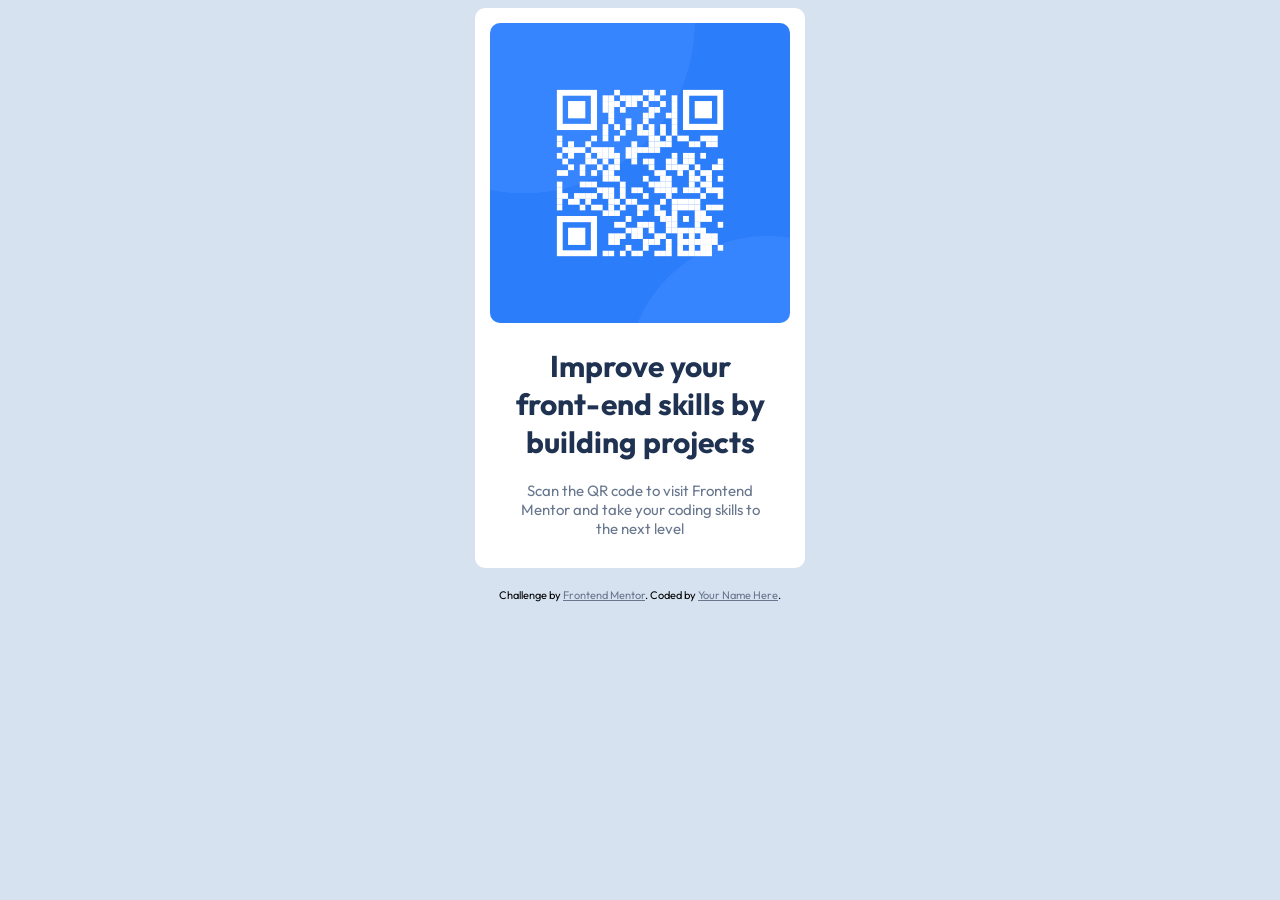
<file: Tarea 0_RETO_qr-code-component-main-2/index.html>
<!DOCTYPE html>
<html lang="en">
<head>
  <meta charset="UTF-8">
  <meta name="viewport" content="width=device-width, initial-scale=1.0"> <!-- displays site properly based on user's device -->

  <link rel="icon" type="image/png" sizes="32x32" href="./images/favicon-32x32.png">
  
  <title>Frontend Mentor | QR code component</title>
  <!--Enlace Google fonts-->
  <link rel="preconnect" href="https://fonts.googleapis.com">
  <link rel="preconnect" href="https://fonts.gstatic.com" crossorigin>
  <link href="https://fonts.googleapis.com/css2?family=Outfit:wght@100..900&display=swap" rel="stylesheet">
  <!-- Feel free to remove these styles or customise in your own stylesheet 👍 -->
  <link rel="stylesheet" href="css/style.css">
</head>
<body>
  <main class="card">
    <img class="imagen" src="images/image-qr-code.png" alt="codigo QR ">
    <div class="text">
      <h1>Improve your front-end skills by building projects</h1>
      <p>Scan the QR code to visit Frontend Mentor and take your coding skills to the next level</p>
    </div>
  </main> 
  
  <footer class="attribution">
    Challenge by <a href="https://www.frontendmentor.io?ref=challenge">Frontend Mentor</a>. 
    Coded by <a href="#">Your Name Here</a>.
  </footer>
</body>
</html>
</file>
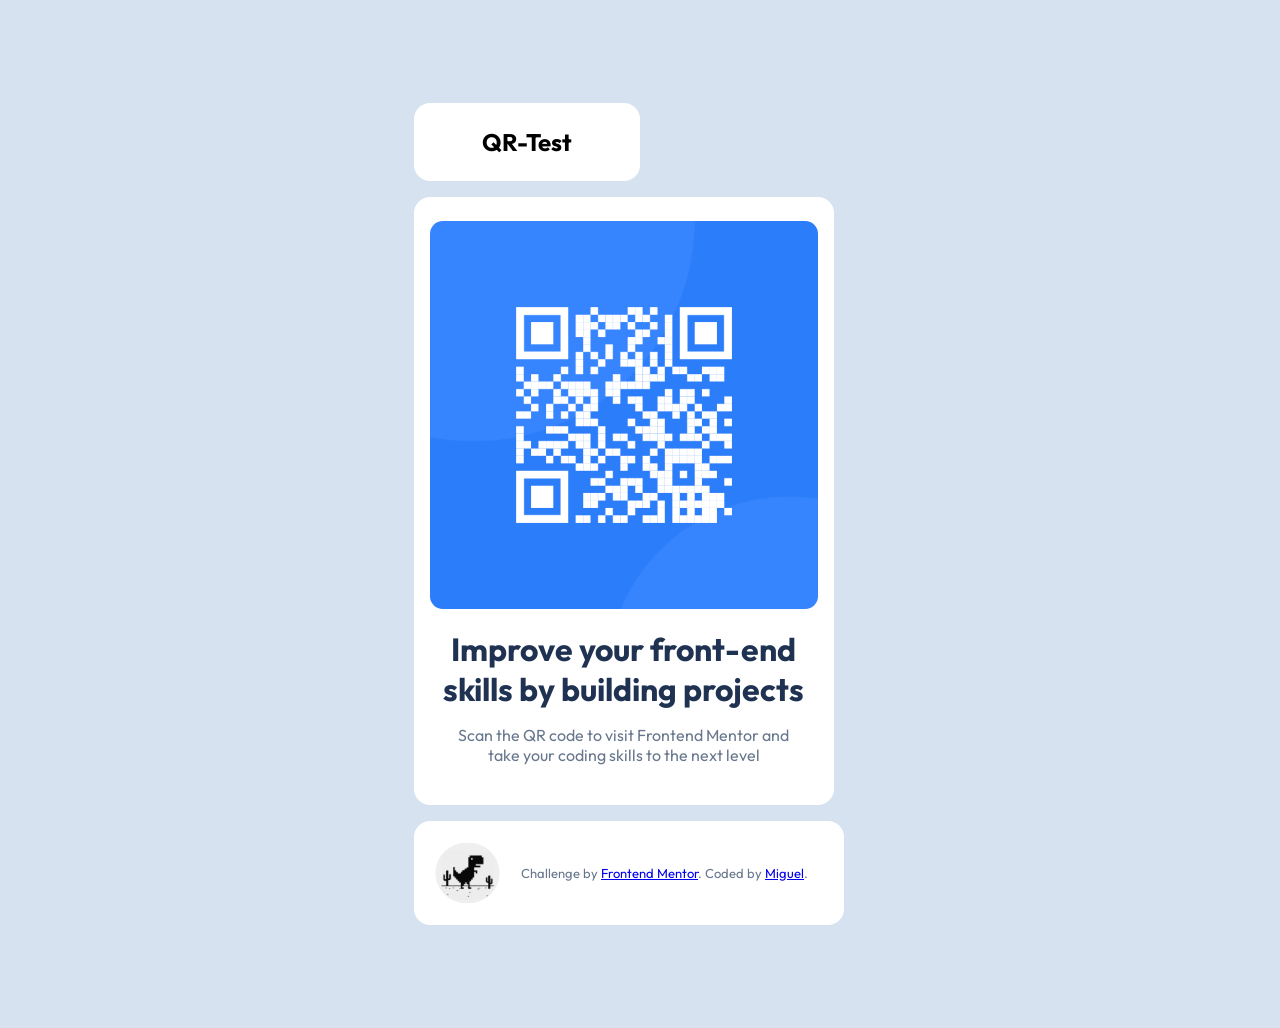
<file: Tarea10/index.html>
<!DOCTYPE html>
<html lang="es">
<head>
  <meta charset="UTF-8">
  <meta name="viewport" content="width=device-width, initial-scale=1.0"> <!-- displays site properly based on user's device -->
  <link rel="icon" type="image/png" sizes="32x32" href="./images/favicon-32x32.png">
  <title>Frontend Mentor | QR code component</title>
  <!--Enlace Google fonts-->
  <link rel="preconnect" href="https://fonts.googleapis.com">
  <link rel="preconnect" href="https://fonts.gstatic.com" crossorigin>
  <link href="https://fonts.googleapis.com/css2?family=Outfit:wght@100..900&display=swap" rel="stylesheet">
  <!-- Feel free to remove these styles or customise in your own stylesheet 👍 -->
  <link rel="stylesheet" href="css/style.css">
</head>

<body>
  <div class="contenedor">
    <header>
      <h2>QR-Test</h2>
    </header>

    <main class="card">
      <img class="imagen" src="images/image-qr-code.png" alt="codigo QR ">
      <div class="texto">
        <h1>Improve your front-end skills by building projects</h1>
        <p>Scan the QR code to visit Frontend Mentor and take your coding skills to the next level</p>
      </div>
    </main> 
    
    <footer class="attribution">
      <img src="images/avatar.png" alt="avatar usuario">
      <p>      
      Challenge by <a href="https://www.frontendmentor.io?ref=challenge">Frontend Mentor</a>. 
      Coded by <a href="#">Miguel</a>.
      </p>    
    </footer>
  </div>
</body>
</html>
</file>
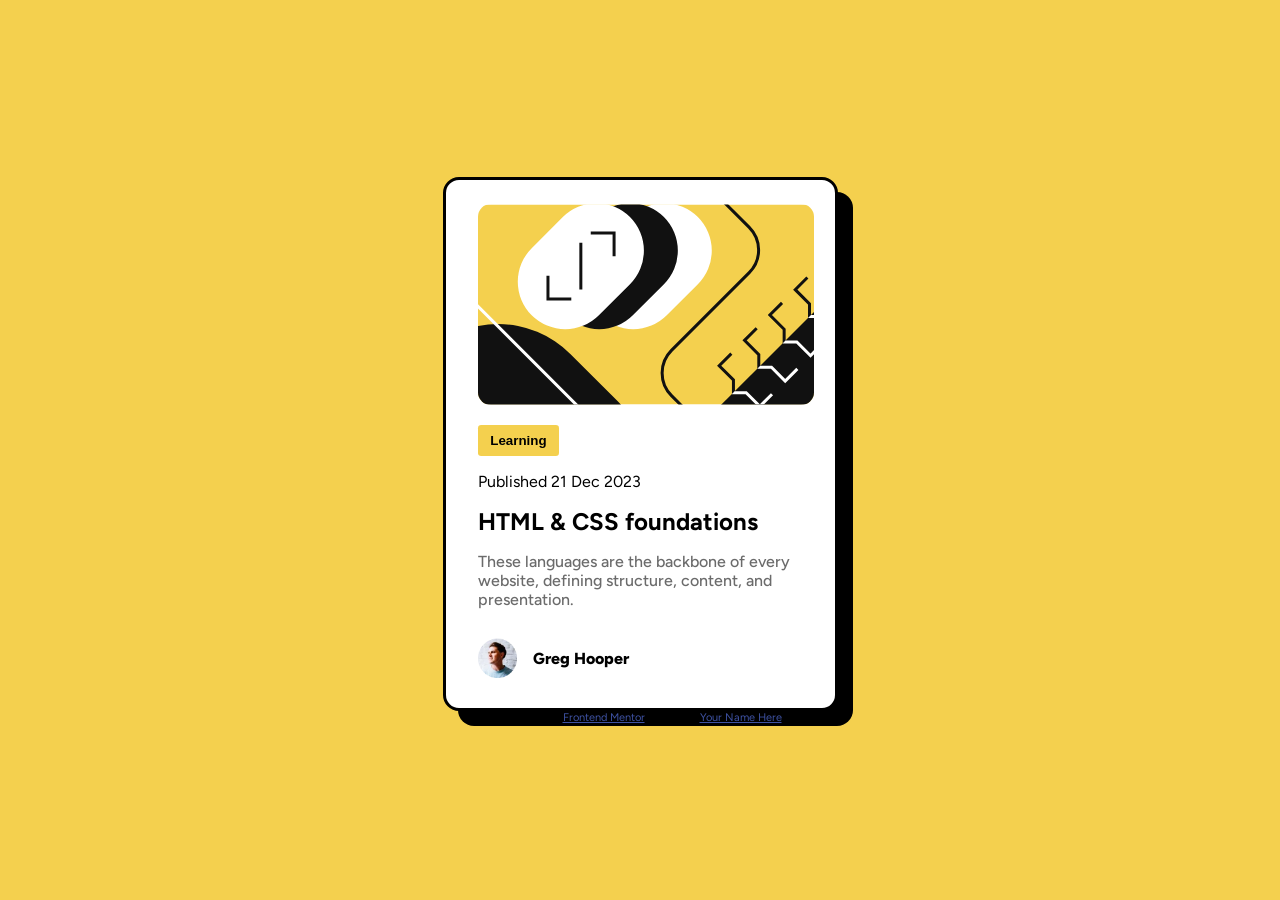
<file: Tarea11/index.html>
<!DOCTYPE html>
<html lang="en">
<head>
  <meta charset="UTF-8">
  <meta name="viewport" content="width=device-width, initial-scale=1.0"> <!-- displays site properly based on user's device -->

  <link rel="icon" type="image/png" sizes="32x32" href="./assets/images/favicon-32x32.png">
  
  <title>Frontend Mentor | Blog preview card</title>

  <link rel="preconnect" href="https://fonts.googleapis.com">
  <link rel="preconnect" href="https://fonts.gstatic.com" crossorigin>
  <link href="https://fonts.googleapis.com/css2?family=Figtree:ital,wght@0,300..900;1,300..900&family=Outfit:wght@100..900&display=swap" rel="stylesheet">

  <link rel="stylesheet" href="css/style.css">
</head>

<body>

<main class="card">
  <img src="assets/images/illustration-article.svg" alt="imagen del card">
  <div>
    <button>Learning</button>
    <p>Published 21 Dec 2023</p>
    <h2>HTML & CSS foundations</h2>
    <p class="texto">These languages are the backbone of every website, defining structure, content, and presentation.</p>
    <div class="pie_card">
      <img src="assets/images/image-avatar.webp" alt="avatar Greg Hooper">
      <p>Greg Hooper</p>
    </div>
  </div>
  
</main>
 
  
  
  <footer class="attribution">
    <div>
      Challenge by <a href="https://www.frontendmentor.io?ref=challenge">Frontend Mentor</a>. 
      Coded by <a href="#">Your Name Here</a>.
    </div>
    
  </footer>
</body>
</html>
</file>
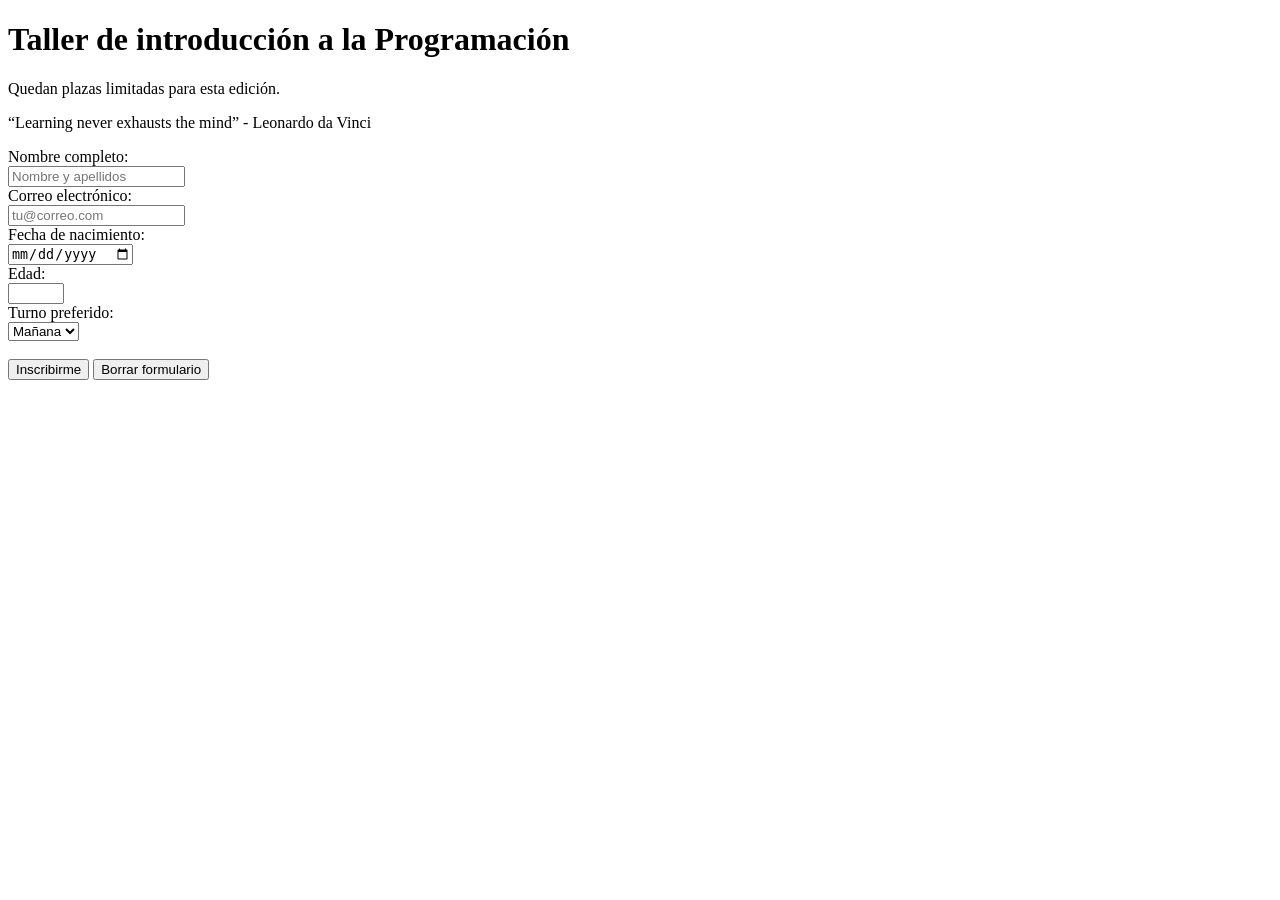
<file: Tarea5/index.html>
<!DOCTYPE html>
<html lang="es">
<head>
    <meta charset="UTF-8">
    <meta name="viewport" content="width=device-width, initial-scale=1.0">
    <title>Repaso UD01 - Tarea 5 - Miguel Sánchez-Lafuente Bosch</title>
</head>
<body>
    <h1>Taller de introducción a la Programación</h1>
    <p>Quedan plazas limitadas para esta edición.</p>
    <!-- Para comentarios (quotes) es la etiqueta <q>-->
    <p><q>Learning never exhausts the mind</q> - Leonardo da Vinci</p>
    <form action="" method="post">
        <label for="nombre">Nombre completo: </label> <br/>
        <input type="text" id="nombre" name="nombre" placeholder="Nombre y apellidos" required> <br/>
        
        <label for="correo">Correo electrónico: </label> <br/>
        <input type="email" id="correo" name="correo" placeholder="tu@correo.com" required> <br/>

        <label for="fecha">Fecha de nacimiento: </label> <br/>
        <input type="date" id="fecha" name="fecha" required> <br/>
        
        <label for="numero">Edad: </label> <br/>
        <input type="number" id="numero" name="numero"  min="1" max="100" required> <br/>

        <label for="select">Turno preferido: </label> <br/>
        <select id="select" name="select" required>
            <option value="mañana" selected>Mañana</option>
            <option value="tarde">Tarde</option>
            <option value="noche">Noche</option>
        </select>
        <br/><br/>
        <button type="submit">Inscribirme</button>
        <button type="reset">Borrar formulario</button>        
    </form>   
</body>
</html>
</file>
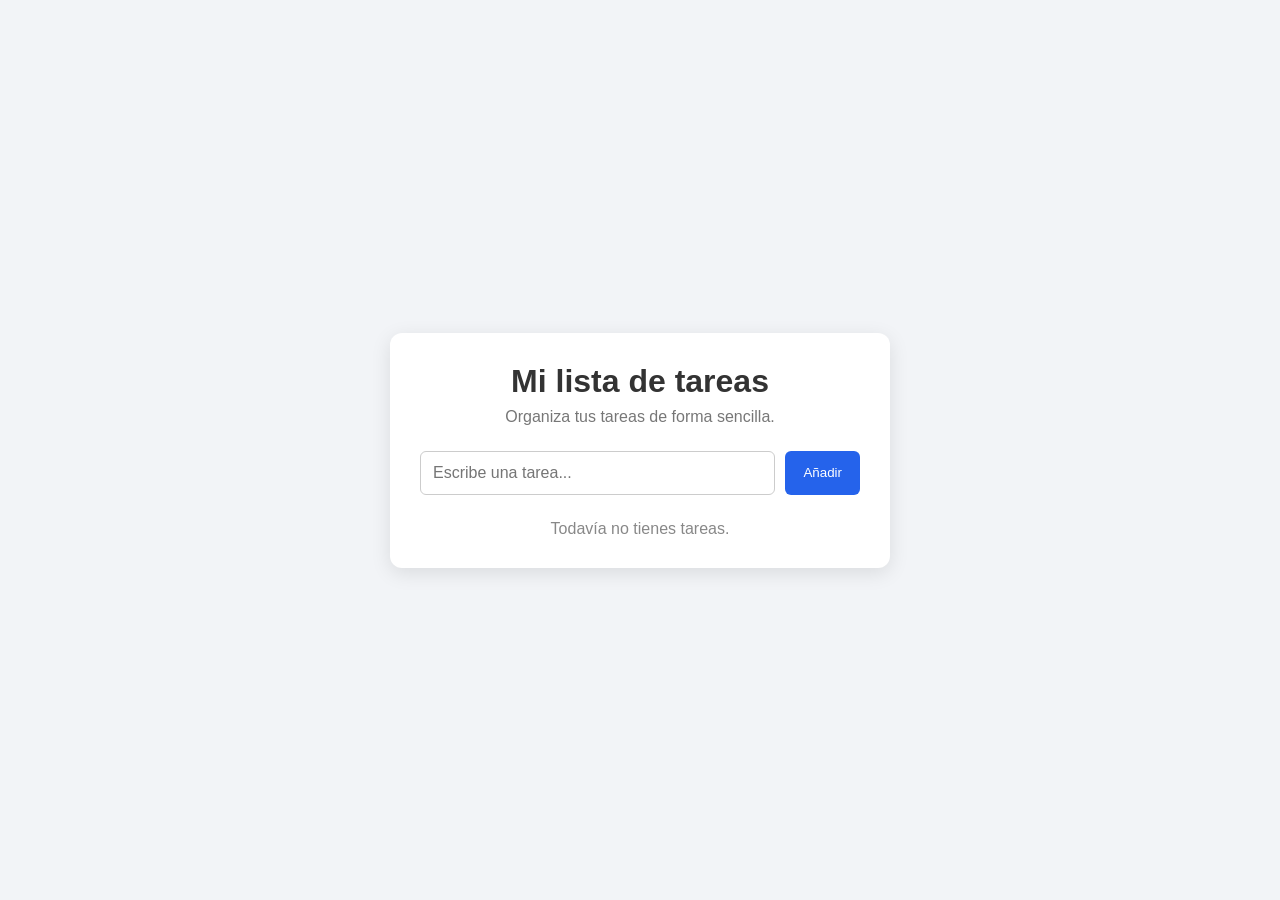
<file: Tarea7/index.html>
<!DOCTYPE html>
<html lang="es">
<head>
    <meta charset="UTF-8">
    <meta name="viewport" content="width=device-width, initial-scale=1.0">
    <title>Mi lista de tareas</title>
    <!--La fuente de la presentación-->
    <link rel="stylesheet" href="https://cdnjs.cloudflare.com/ajax/libs/font-awesome/6.5.2/css/all.min.css">
    <!-- Conectamos el CSS -->
    <link rel="stylesheet" href="style.css">
</head>
<body>

    <main class="contenedor">
        <h1>Mi lista de tareas</h1>
        <p class="subtitulo">Organiza tus tareas de forma sencilla.</p>

        <div class="entrada">
            <input 
                type="text" 
                id="tareaInput" 
                placeholder="Escribe una tarea..."
            >
            <button id="agregarBtn">Añadir</button>
        </div>

        <ul id="listaTareas"></ul>

        <p id="mensaje" class="mensaje">
            Todavía no tienes tareas.
        </p>
    </main>

    <!-- Conectamos el JavaScript -->
    <script src="script.js"></script>
</body>
</html>
</file>
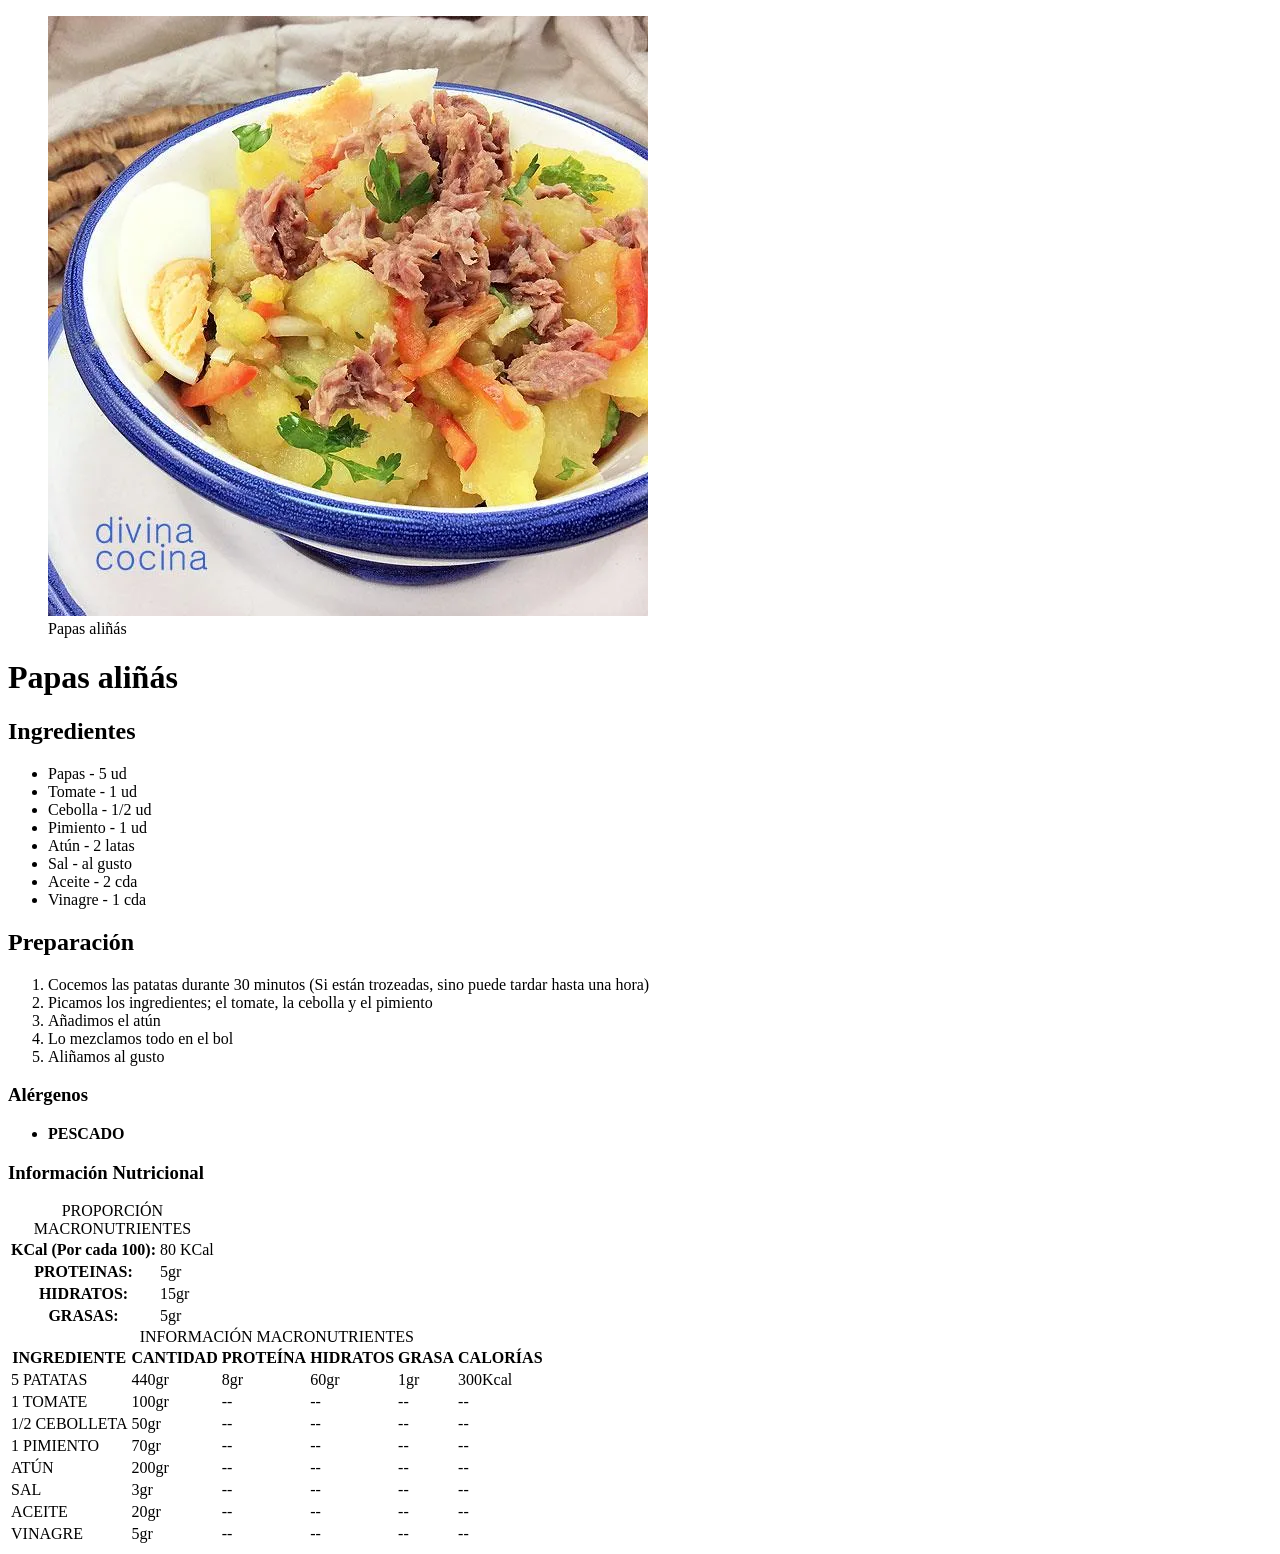
<file: Tarea3/receta.html>
<!DOCTYPE html>
<html lang="es">
<head>
    <meta charset="UTF-8">
    <meta name="viewport" content="width=device-width, initial-scale=1.0">
    <title>Repaso UD01 - Tarea 3 - Miguel Sánchez-Lafuente Bosch</title>
</head>
<body>
    <figure>
        <img src="img/patatas-alinadas-a-mi-estilo.webp" alt="Plato de papas aliñás">
        <figcaption>Papas aliñás</figcaption>
    </figure>
    <h1>Papas aliñás</h1>
    <h2>Ingredientes</h2>
    <ul>
        <li>Papas - 5 ud</li>
        <li>Tomate - 1 ud</li>
        <li>Cebolla - 1/2 ud</li>
        <li>Pimiento - 1 ud</li>
        <li>Atún - 2 latas</li>
        <li>Sal - al gusto</li>
        <li>Aceite - 2 cda</li>
        <li>Vinagre - 1 cda</li>
    </ul>
    <h2>Preparación</h2>
    <ol>
        <li>Cocemos las patatas durante 30 minutos (Si están trozeadas, sino puede tardar hasta una hora)</li>
        <li>Picamos los ingredientes; el tomate, la cebolla y el pimiento</li>
        <li>Añadimos el atún</li>
        <li>Lo mezclamos todo en el bol</li>
        <li>Aliñamos al gusto</li>
    </ol>
    <h3>Alérgenos</h3>
    <ul>
        <li><strong>PESCADO</strong></li>
    </ul>

    <h3>Información Nutricional</h3>

    <table>
        <caption>PROPORCIÓN MACRONUTRIENTES</caption>
        <tr>
            <th>KCal (Por cada 100): </th>
            <td>80 KCal</td>          
        </tr>
        <tr>
            <th>PROTEINAS: </th>
            <td>5gr</td>
        </tr>
        <tr>
            <th>HIDRATOS: </th>
            <td>15gr</td>
        </tr>
        <tr>
            <th>GRASAS: </th>
            <td>5gr</td>
        </tr>
    </table>

    <table>
        <caption>INFORMACIÓN MACRONUTRIENTES</caption>
        <tr>
            <th>INGREDIENTE</th>
            <th>CANTIDAD</th>
            <th>PROTEÍNA</th>
            <th>HIDRATOS</th>
            <th>GRASA</th>
            <th>CALORÍAS</th>
        </tr>
        <tr>
            <td>5 PATATAS</td>
            <td>440gr</td>
            <td>8gr</td>
            <td>60gr</td>
            <td>1gr</td>
            <td>300Kcal</td>
        </tr>
        <tr>
            <td>1 TOMATE</td>
            <td>100gr</td>
            <td>--</td>
            <td>--</td>
            <td>--</td>
            <td>--</td>
        </tr>
        <tr>            
            <td>1/2 CEBOLLETA</td>
            <td>50gr</td>
            <td>--</td>
            <td>--</td>
            <td>--</td>
            <td>--</td>
        </tr>
        <tr>
            <td>1 PIMIENTO</td>
            <td>70gr</td>
            <td>--</td>
            <td>--</td>
            <td>--</td>
            <td>--</td>
        </tr>
        <tr>
            <td>ATÚN</td>
            <td>200gr</td>
            <td>--</td>
            <td>--</td>
            <td>--</td>
            <td>--</td>
        </tr>
        <tr>
            <td>SAL</td>
            <td>3gr</td>
            <td>--</td>
            <td>--</td>
            <td>--</td>
            <td>--</td>
        </tr>
        <tr>
            <td>ACEITE</td>
            <td>20gr</td>
            <td>--</td>
            <td>--</td>
            <td>--</td>
            <td>--</td>
        </tr>
        <tr>
            <td>VINAGRE</td>
            <td>5gr</td>
            <td>--</td>
            <td>--</td>
            <td>--</td>
            <td>--</td>
        </tr>
    </table>
</body>
</html>
</file>
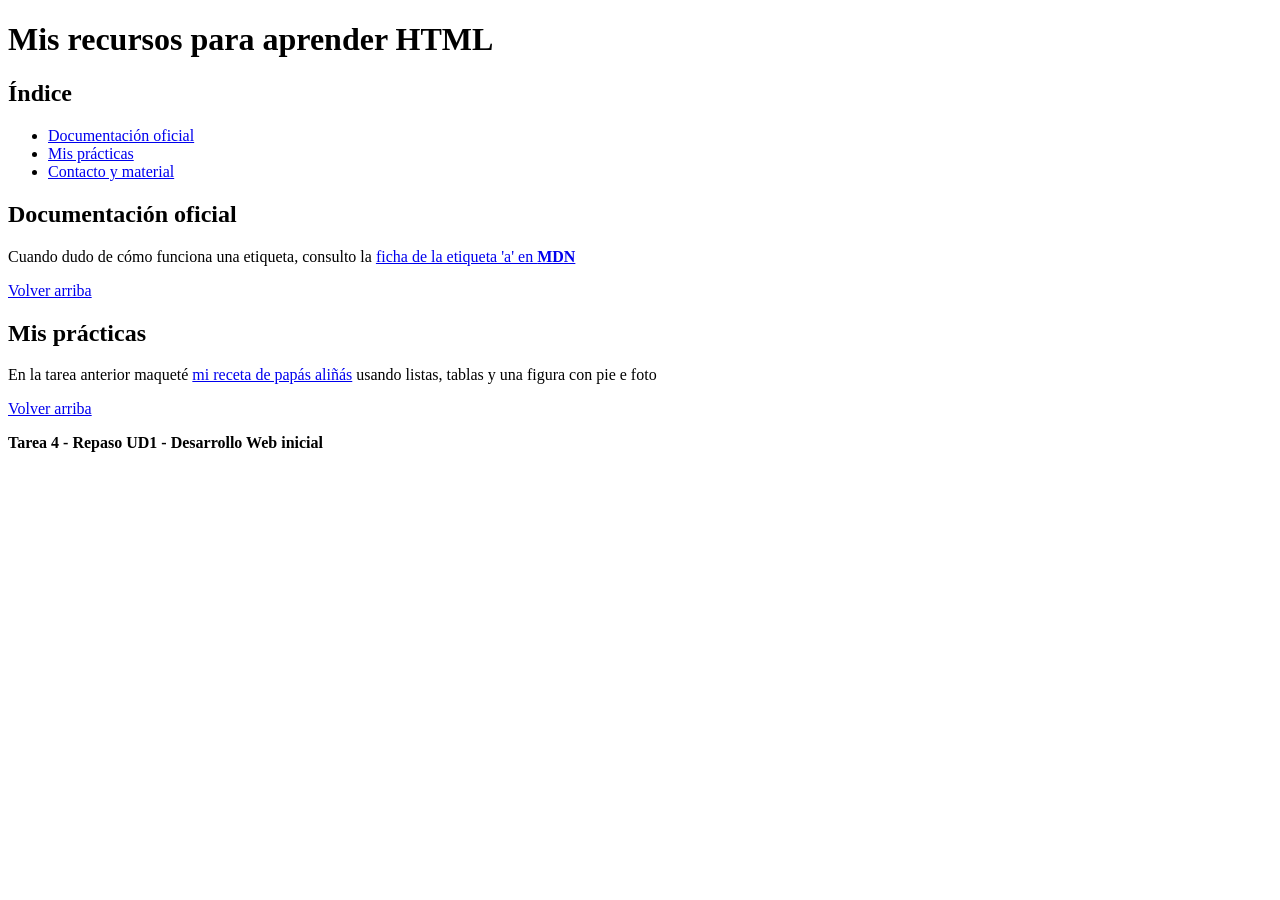
<file: Tarea4/recursos.html>
<!DOCTYPE html>
<html lang="es">
<head>
    <meta charset="UTF-8">
    <meta name="viewport" content="width=device-width, initial-scale=1.0">
    <title>Document</title>
</head>
<body>
    <header id="inicio">
        <h1>Mis recursos para aprender HTML</h1>
        <nav>
            <h2>Índice</h2>
            <ul>
                <li><a href="#documentacion">Documentación oficial</a></li>
                <li><a href="#practicas">Mis prácticas</a></li>
                <li><a href="#contacto">Contacto y material</a></li>
            </ul>
        </nav>
    </header>
    <main>
        <section id="documentacion">
            <h2>Documentación oficial</h2>
            <p>Cuando dudo de cómo funciona una etiqueta, consulto la <a href="https://developer.mozilla.org/es/">ficha de la etiqueta 'a' en <strong>MDN</strong></a></p>
            <p><a href="#inicio">Volver arriba</a></p>
        </section>
        <section id="practicas">
            <h2>Mis prácticas</h2>
            <p>En la tarea anterior maqueté <a href="paginas/receta.html">mi receta de papás aliñás</a> usando listas, tablas y una figura con pie e foto</p>
            <p><a href="#inicio">Volver arriba</a></p>
        </section>
    </main>    
    <footer>
        <section id="contacto">
            <p><strong>Tarea 4 - Repaso UD1 - Desarrollo Web inicial</strong></p>
        </section>
    </footer>
</body>
</html>
</file>
<file: Tarea 0_RETO_qr-code-component-main-2/css/style.css>
body{
    font-family: "Outfit";
    font-weight: 400;
    font-style: normal;
    display: flex;
    flex-direction: column;
    align-items: center;
    justify-content: center;
    background-color: hsl(212, 45%, 89%);
    font-size: 15px;
    
}
.attribution a{
    color: hsl(216, 15%, 48%); 
}

.attribution{
    font-size: 0.6875rem; 
    text-align: center;
}
/*EL CSS DE GOOGLE FONT
<weight>: Use a value from 100 to 900
<uniquifier>: Use a unique and descriptive class name

.outfit-<uniquifier> {
  font-family: "Outfit", sans-serif;
  font-optical-sizing: auto;
  font-weight: <weight>;
  font-style: normal;
}
*/
.outfit-regular {
  font-family: "Outfit", sans-serif;
  font-optical-sizing: auto;
  font-weight: 400;
  font-style: normal;
}

.outfit-bold {
  font-family: "Outfit", sans-serif;
  font-optical-sizing: auto;
  font-weight: 700;
  font-style: normal;
}

.card{
    background-color:hsl(0, 0%, 100%);
    max-width: 300px;
    text-align: center;
    border-radius: 10px;
    padding: 15px;
    margin-bottom: 20px;
    
}

.imagen{
    max-width: 100%;
    border-radius: 10px;
}

h1{
    color: hsl(218, 44%, 22%);
}

p{
    color: hsl(216, 15%, 48%)
}

.text{
    padding-left: 20px;
    padding-right: 20px;
}
</file>
<file: Tarea10/css/style.css>
/*
    METODOLOGÍA PARA EL DISEÑO
    1.-Estructura (para tener algo visual)
    2.-Agrupaciones
    3.-Reset
    4.-Fuentes y texto base
    5.-Colores, fondos y fuentes
    6.-Posicionamiento y cajas/estructura
*/

/*RESET*/
*{
    margin:0;
    padding:0;
    box-sizing: border-box;
}

body{
    font-family: Outfit, sans-serif;
    display: grid;
    place-content: center;
    height: 100vh;
    background-color: hsl(212, 45%, 89%);
    margin:4rem;
    
    
}
.texto h1{
    font-weight: 700;
    color:hsl(218, 44%, 22%);
    padding-top: 1rem;
}
.texto p{
    font-weight: 400;
    color: hsl(216, 15%, 48%);    
    padding: 1rem;
}

.card{
    width: 420px;
    padding:1.5rem;
    padding-left: 1rem;
    padding-right: 1rem;
    margin-top: 1rem;
    margin-bottom: 1rem;
    border-radius: 1rem;
    text-align: center;
    background-color: white;
    transition: background-color .3s ease;

}
.card:hover{
    background-color: rgb(234, 220, 250);
}
.card img{
    max-width: 100%;
    border-radius: 0.8rem;
}

/*AMPLIACIÓN*/
header{
    background-color: white;
    max-width: 50%;
    text-align: center;
    padding: 1.5rem;
    border-radius: 1rem;
}

footer{
    display: flex;
    color: hsl(216, 15%, 48%);
    
}
.attribution{
    font-size: small;
    background-color: white;
    max-width: 95%;
    border-radius: 1rem;
    align-items: center;
}

footer img{
    border-radius: 50%;
    max-width: 25%;
    padding: 5%;
}

div h1:hover{
    color: hsl(257, 60%, 43%);
    font-weight: 900;
}
</file>
<file: Tarea11/css/style.css>
*{
    margin:0;
    padding:0;
    box-sizing: 0;
}

body{
    font-family: Figtree, sans-serif;
    display: grid;
    place-content: center;
    height: 100vh;
    background-color: hsl(47, 88%, 63%);
}

.card{
    background-color: hsl(0, 0%, 100%);
    width: 325px;
    padding: 1.5rem;
    padding-right: 2rem;
    padding-left: 2rem;
    border: 3px solid;
    border-radius: 1rem;
    box-shadow: 15px 15px  black;
}
.card img{
    border-radius: 0.8rem;
}
.card button{
    margin-top: 1rem;
    padding: 0.5rem;
    padding-right: 0.8rem;
    padding-left: 0.8rem;
    background-color: hsl(47, 88%, 63%);
    border: 0px;
    border-radius:0.2rem;
    font-weight: bold;    
}
.texto{
    color:hsl(0, 0%, 42%);
    font-weight: 500;
    font-size: 16px;
    margin-bottom: 1.5rem;
}

div p{
    margin-top: 1rem;
    margin-bottom: 1rem;
}
.pie_card{
    display: flex;
    place-items: center;
}

.pie_card img{
    max-width: 12%;
    padding-right: 1rem;
}
.pie_card p{
    font-weight: 800;
}

.attribution{
    font-size: 0.6875rem;
    text-align: center;
}

.attribution a{
    font-size: 0.6875rem;
    text-align: center;
    color: hsl(228, 45%, 44%);
}

h2:hover{
    color:hsl(47, 88%, 63%);
}
</file>
<file: Tarea7/style.css>
* {
    box-sizing: border-box;
    margin: 0;
    padding: 0;
}

body {
    font-family: Arial, sans-serif;
    background-color: #f2f4f7;
    color: #333;

    min-height: 100vh;
    display: flex;
    justify-content: center;
    align-items: center;
}

.contenedor {
    width: 90%;
    max-width: 500px;
    background-color: white;
    padding: 30px;
    border-radius: 12px;
    box-shadow: 0 5px 20px rgba(0, 0, 0, 0.1);
}

h1 {
    text-align: center;
    margin-bottom: 8px;
}

.subtitulo {
    text-align: center;
    color: #777;
    margin-bottom: 25px;
}

.entrada {
    display: flex;
    gap: 10px;
}

.entrada input {
    flex: 1;
    padding: 12px;
    border: 1px solid #ccc;
    border-radius: 6px;
    font-size: 16px;
}

.entrada button {
    padding: 12px 18px;
    border: none;
    border-radius: 6px;
    background-color: #2563eb;
    color: white;
    cursor: pointer;
}

.entrada button:hover {
    background-color: #1d4ed8;
}

#listaTareas {
    list-style: none;
    margin-top: 25px;
}

.tarea {
    display: flex;
    justify-content: space-between;
    align-items: center;
    padding: 12px;
    margin-bottom: 10px;
    background-color: #f8fafc;
    border-radius: 6px;
    border-left: 4px solid #2563eb;
}

.tarea.completada {
    text-decoration: line-through;
    opacity: 0.5;
}

.eliminar {
    border: none;
    background-color: #ef4444;
    color: white;
    padding: 6px 10px;
    border-radius: 5px;
    cursor: pointer;
}

.eliminar:hover {
    background-color: #dc2626;
}

.mensaje {
    text-align: center;
    margin-top: 20px;
    color: #888;
}
</file>
